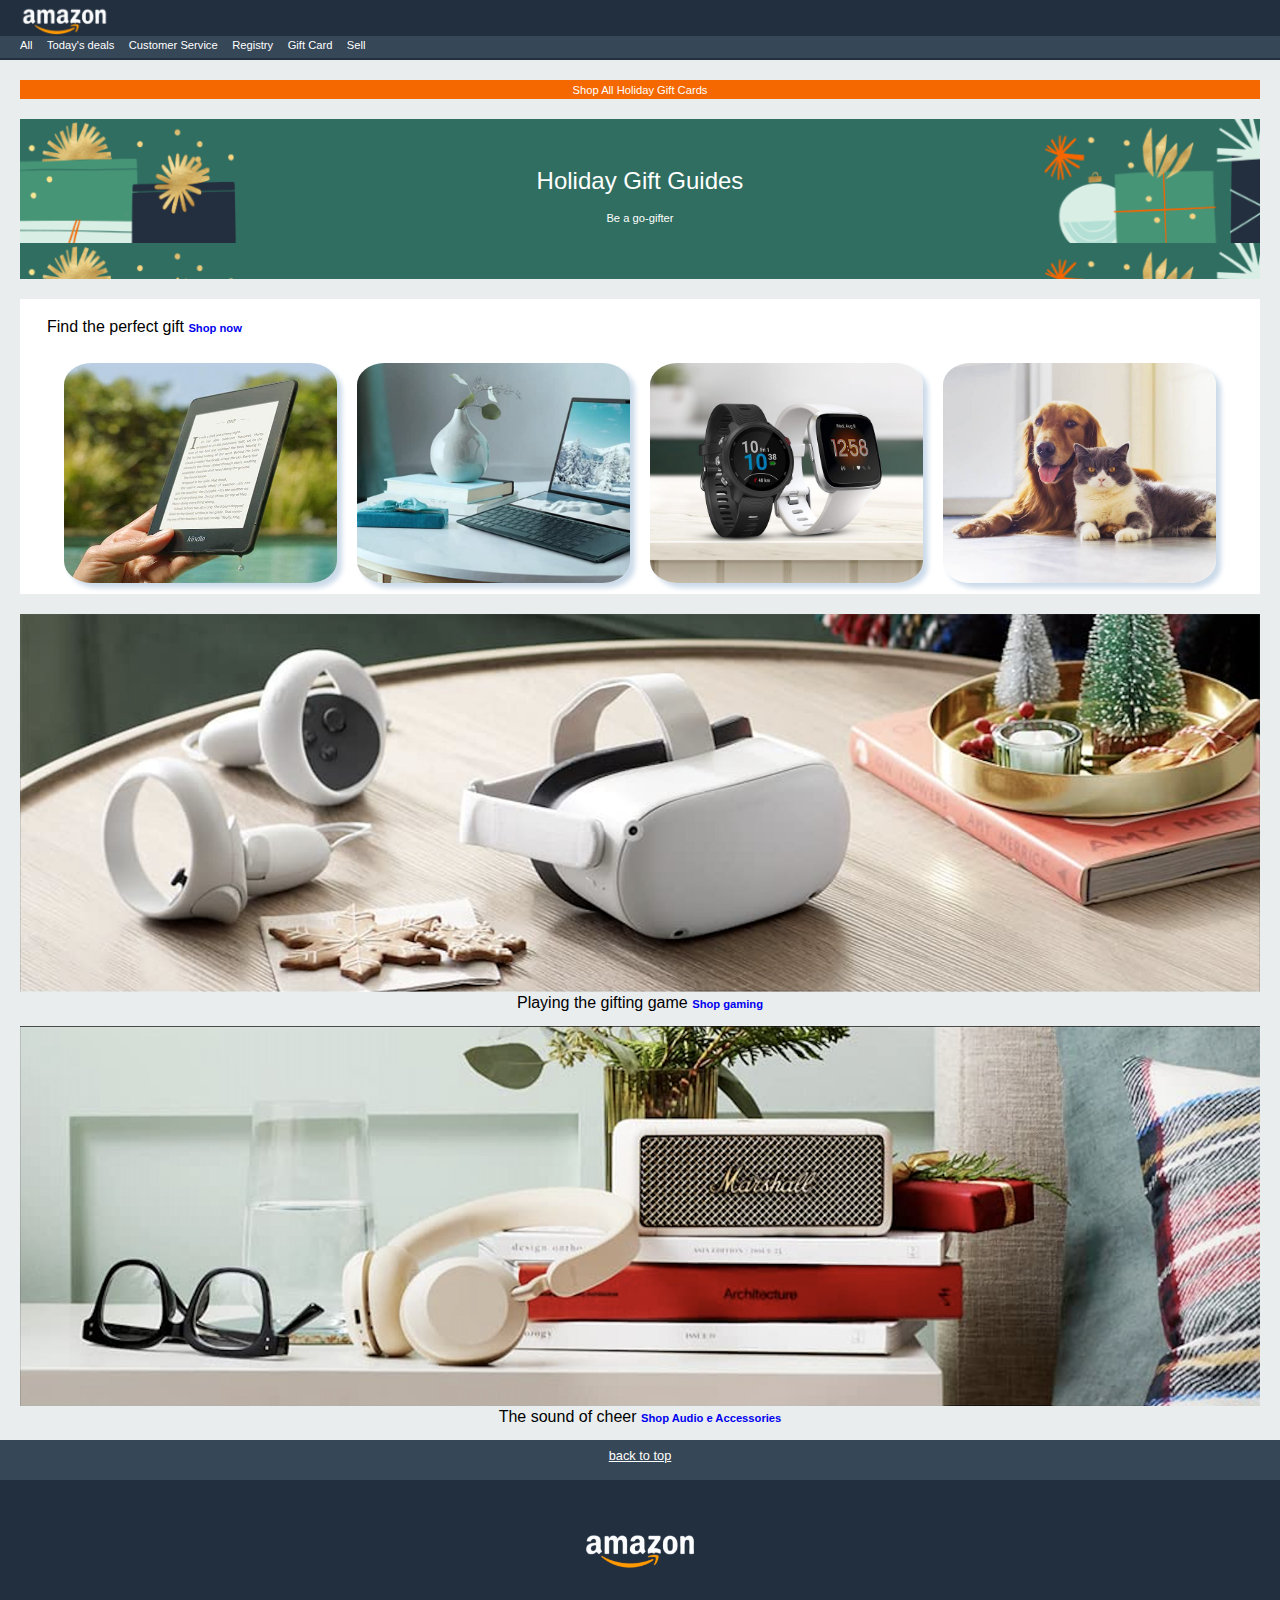
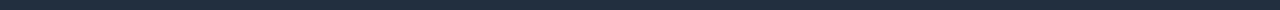
<file: index.html>
<html lang="en">
  <head>
    <meta charset="UTF-8" />
    <meta name="viewport" content="width=device-width, initial-scale=1.0" />
    <title>Amazon Shopping</title>
    <link rel="stylesheet" href="./assets/css/reset.css" />
    <link rel="stylesheet" href="./assets/css/style.css" />
  </head>
  <body>
    <header>
      <div><img src="./assets/images/logo.png" alt="Logo Amazon" /></div>
      <nav>
        <a href="#">All</a>
        <a href="#">Today's deals</a>
        <a href="#">Customer Service</a>
        <a href="#">Registry</a>
        <a href="#">Gift Card</a>
        <a href="#">Sell</a>
      </nav>
    </header>
    <main>
      <div class="gift">
        <p>Shop All Holiday Gift Cards</p>
      </div>
      <div class="holiday">
        <h1><b>Holiday Gift Guides</b></h1>
        <p class="paragraph">Be a go-gifter</p>
      </div>
      <div class="image">
        <p>Find the perfect gift <a href="#">Shop now</a></p>

        <img src="./assets/images/img_1.jpg" alt="E-book" width="22%" height="220px" />

        <img src="./assets/images/img_2.jpg" alt="Workspace" width="22%" height="220px" />
        <img src="./assets/images/img_3.jpg" alt="Smartwatch" width="22%" height="220px" />
        <img src="./assets/images/img_4.jpg" alt="Pets" width="22%" height="220px" />
      </div>
      <div class="img2"><img src="./assets/images/img_9.png" alt="Shop Game" width="100%" /></div>
      <span>Playing the gifting game <a href="#">Shop gaming</a></span>
      <div class="img3"><img src="./assets/images/img_10.png" alt="Shop audio" width="100%" /></div>
      <span>The sound of cheer <a href="#">Shop Audio e Accessories</a></span>
    </main>
    <footer>
      <div class="ancora">
        <a href="#top">back to top</a>
      </div>
      <div class="footer"><img src="./assets/images/logo.png" alt="Logo Amazon" /></div>
    </footer>
    <script src="D5.js"></script>
  </body>
</html>
</file>
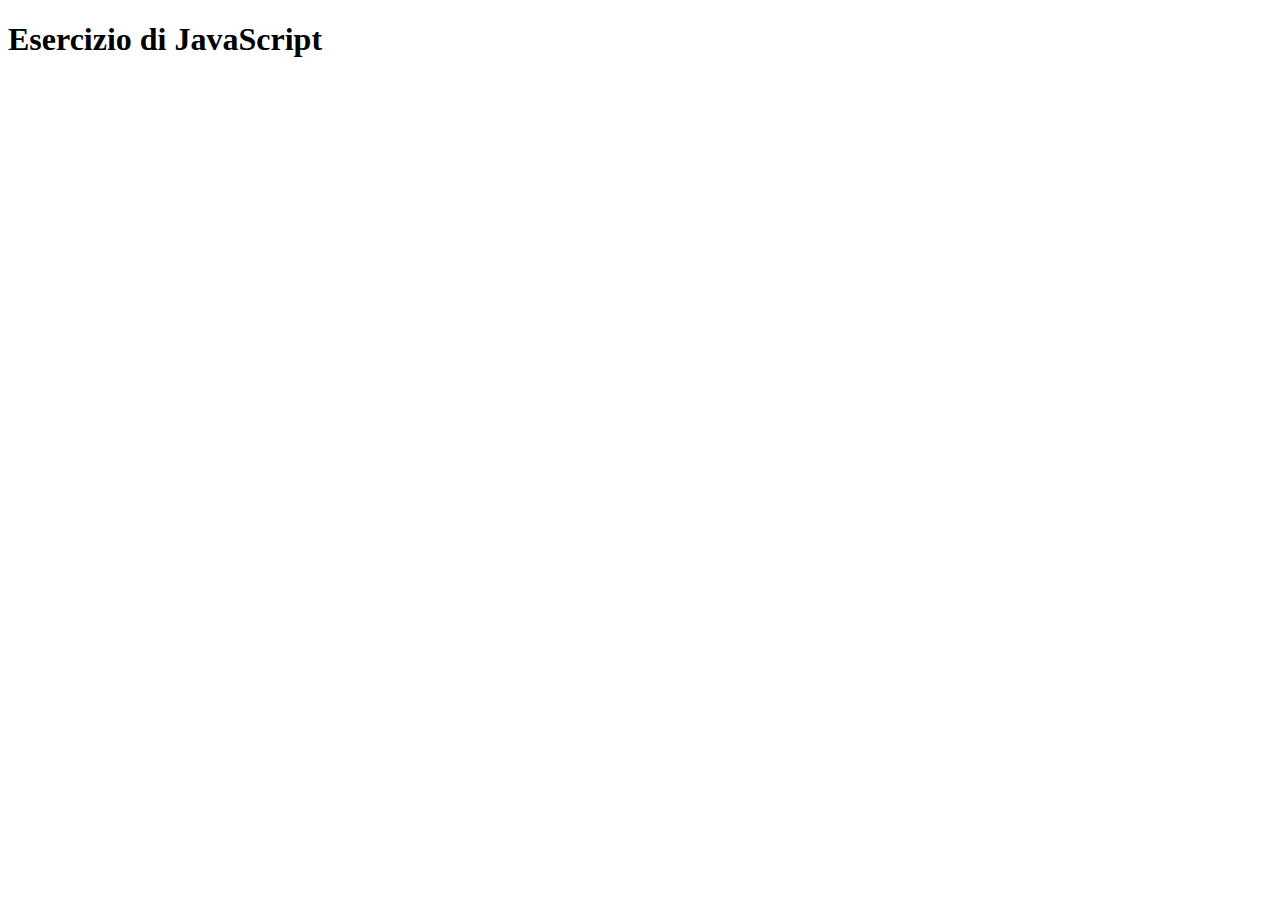
<file: index2.html>
<!DOCTYPE html>
<html lang="en">
  <head>
    <meta charset="UTF-8" />
    <meta name="viewport" content="width=device-width, initial-scale=1.0" />
    <title>Eesercizio javascript</title>
  </head>
  <body>
    <h1>Esercizio di JavaScript</h1>
    <script src="D5.js"></script>
  </body>
</html>
</file>
<file: assets/css/style.css>
/* Stili generali */
body {
  font-family: Arial, Helvetica, sans-serif;
  background-color: #e9edee;
}
header {
  background-color: #222f3f;
  height: 60px;
}
header div img {
  height: 31px;
  margin-top: 5px;
  text-align: center;
  margin-left: 20px;
}
main {
  padding-inline: 20px;
}
nav {
  background-color: #364757;
  height: 25 px;
  padding-bottom: 6px;
  padding-left: 20px;
}
nav a {
  color: white;
  font-size: 0.7rem;
  text-decoration: none;
  margin-right: 10px;
}
div p a {
  text-decoration: none;
  font-size: 0.7rem;
}
span {
  display: block;
  text-align: center;
  padding-top: 3px;
  padding-bottom: 15px;
}
span a {
  text-decoration: none;
  font-size: 0.7rem;
  font-weight: bold;
}
footer div a {
  font-size: 0.8rem;
  text-align: center;
}
/* Stili per classi*/
.gift {
  background-color: #f56800;
  font-size: 0.7rem;
  color: white;
  margin-top: 20px;
  height: 14px;
  text-align: center;
  padding-top: 5px;
}
.holiday {
  background-image: url(../images/bg-image.png);
  background-size: contain;
  background-position: top;
  height: 10rem;
  text-align: center;
  margin-top: 20px;
  color: white;
}
.holiday h1 {
  padding-top: 50px;
  font-size: 1.5rem;
}
.paragraph {
  font-size: 0.7rem;
  padding-top: 20px;
}
.image {
  display: inline-block;
  background-color: white;
  margin-block: 20px;
  width: 100%;

  text-align: center;
}

.image p {
  font-size: 1rem;
  text-align: left;
  padding-left: 27px;
  padding-block: 20px;
}
.image p a {
  font-weight: bold;
}

.image img {
  margin: 8px;
  border-radius: 10%;
  box-shadow: 5px 5px 5px #ccdbea;
}

.ancora {
  text-align: center;
  background-color: #364757;
  height: 30px;
  padding-top: 10px;
}
.ancora a {
  color: white;
}
.footer {
  background-color: #222f3f;
  text-align: center;
  height: 130px;
}
.footer img {
  height: 40px;
  padding-top: 50px;
}
</file>
